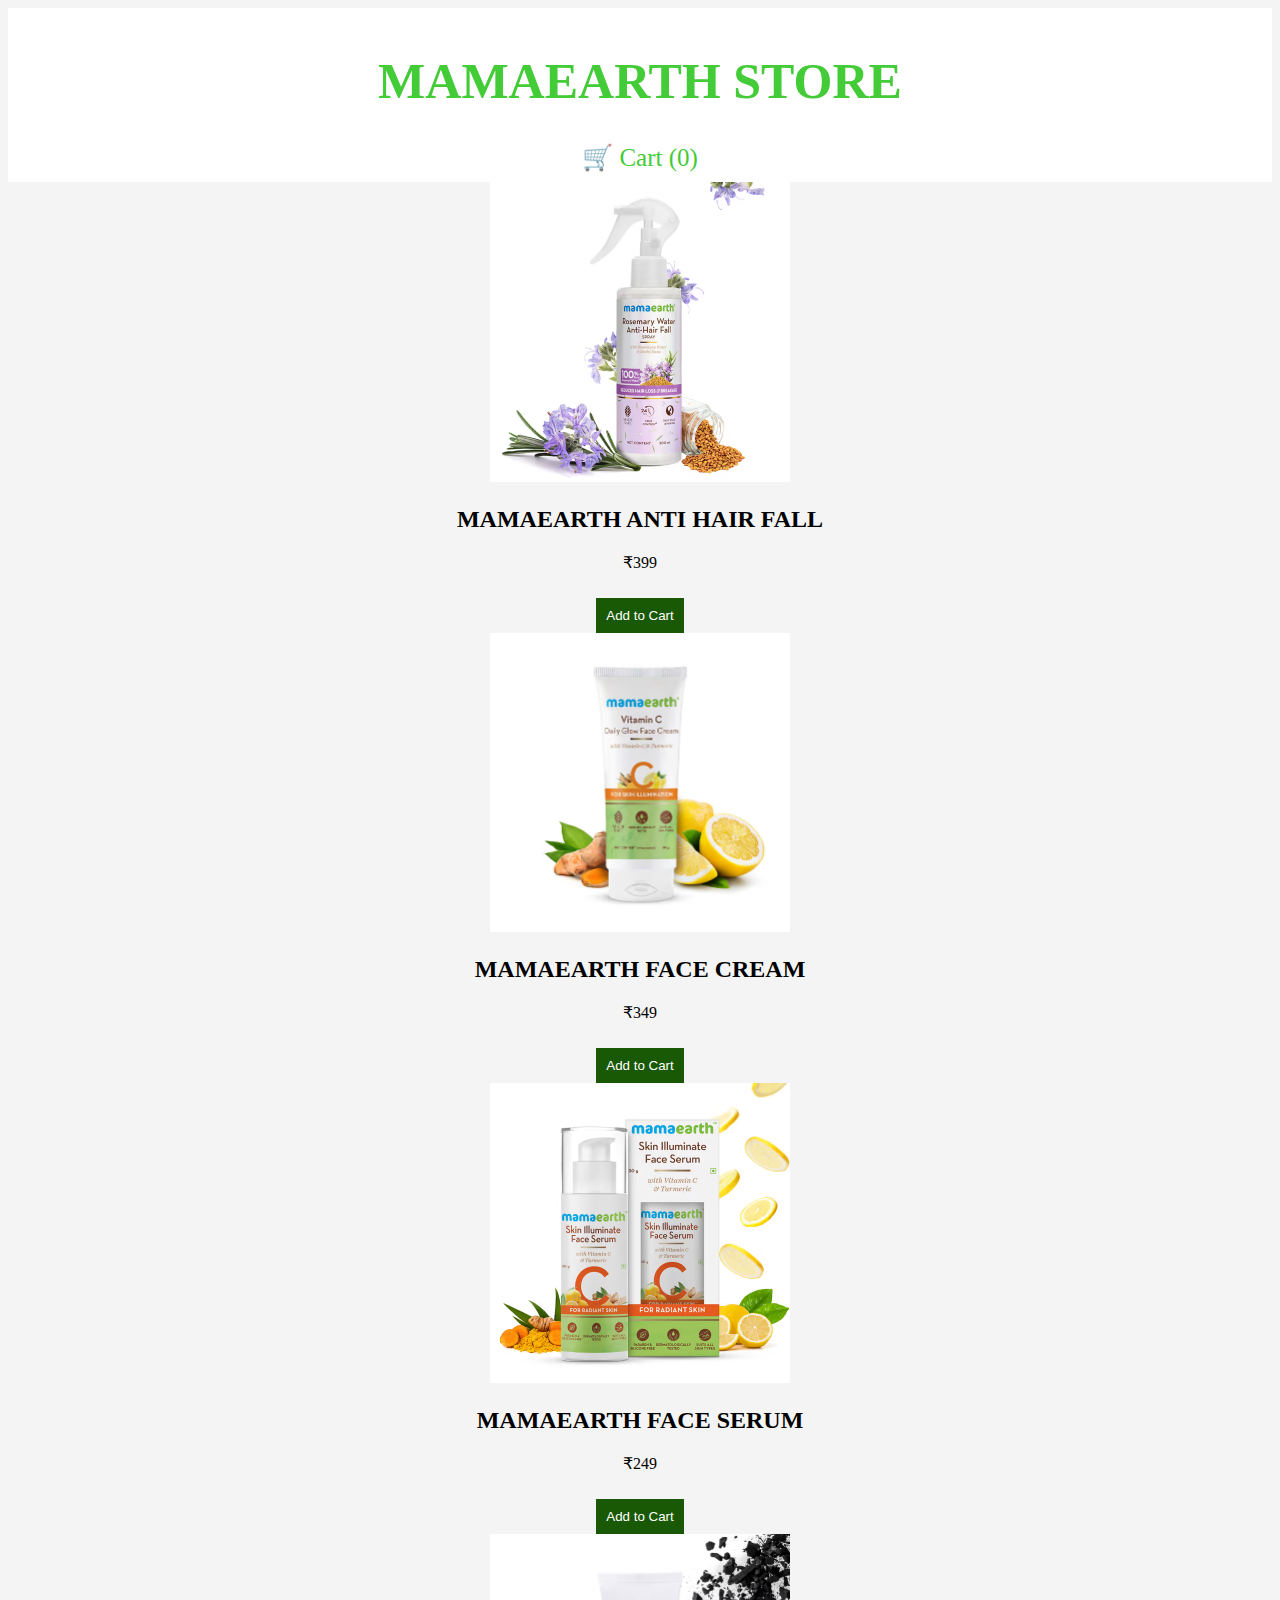
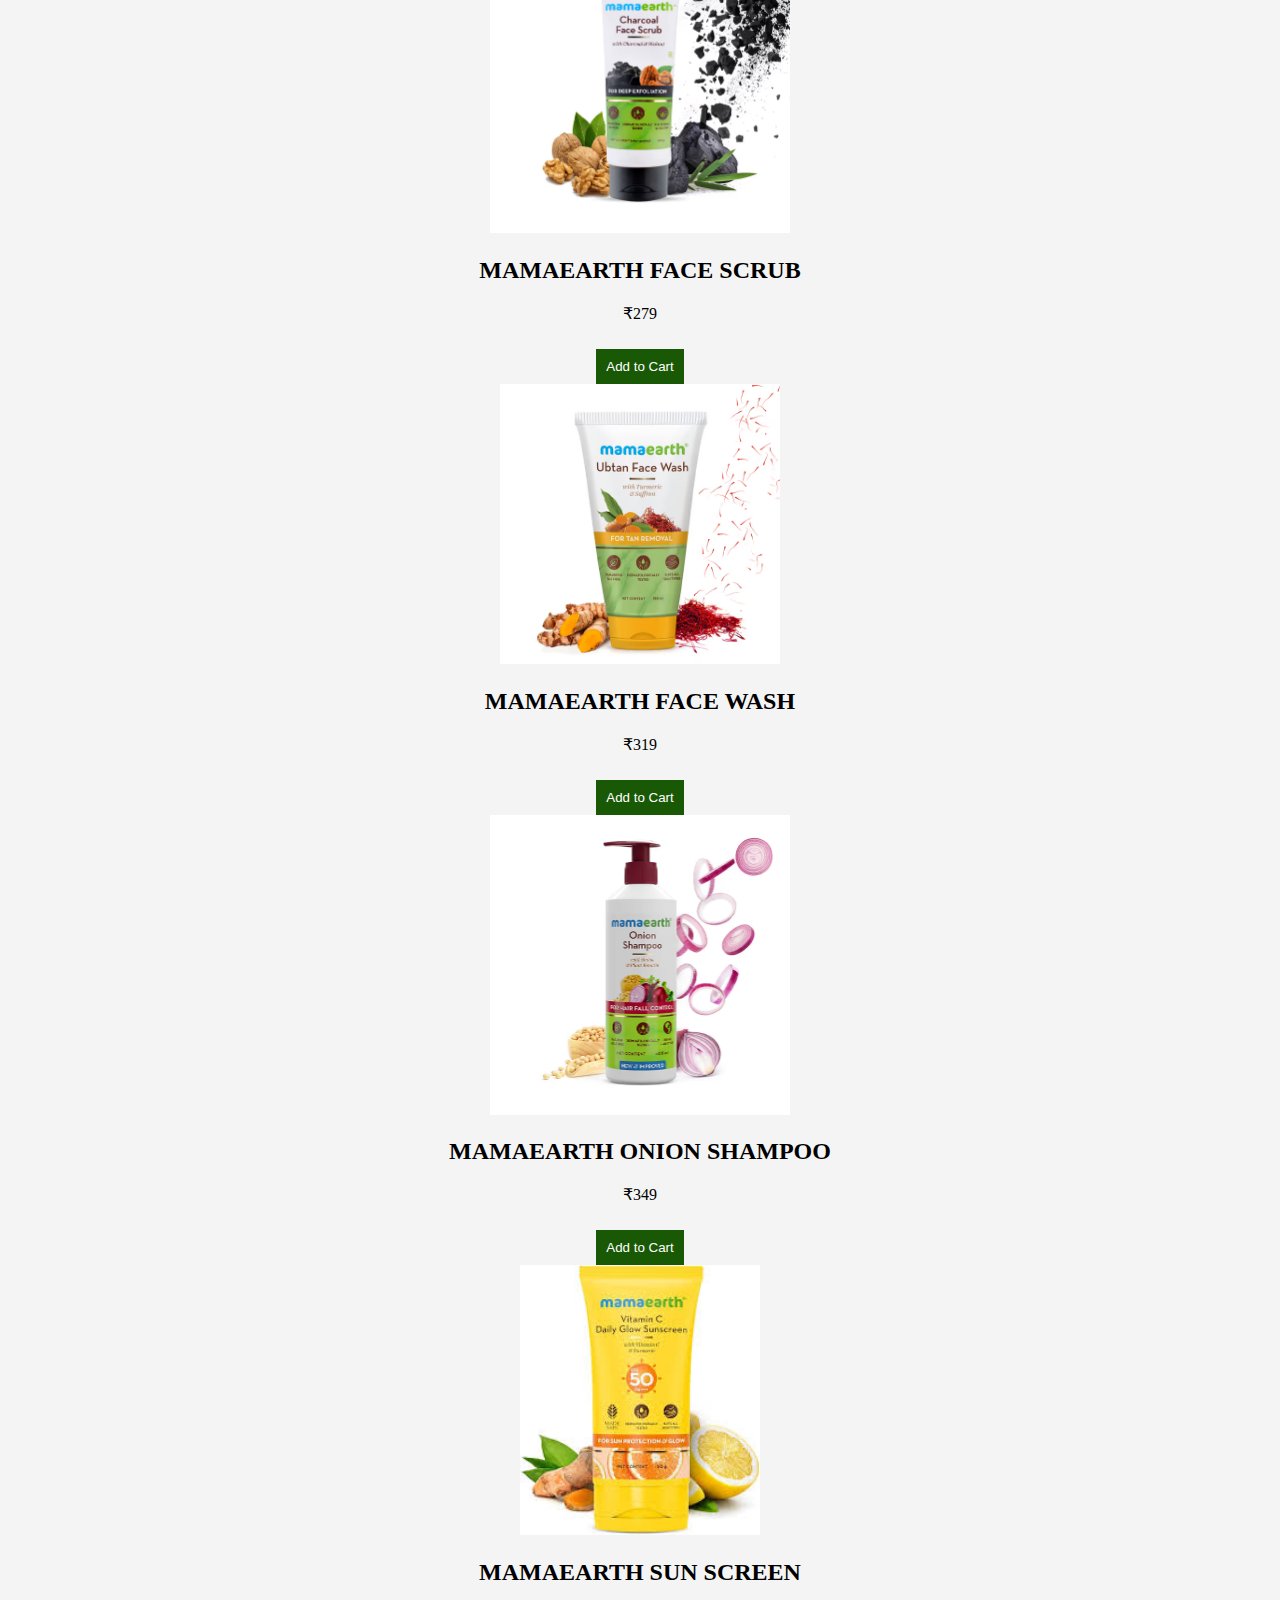
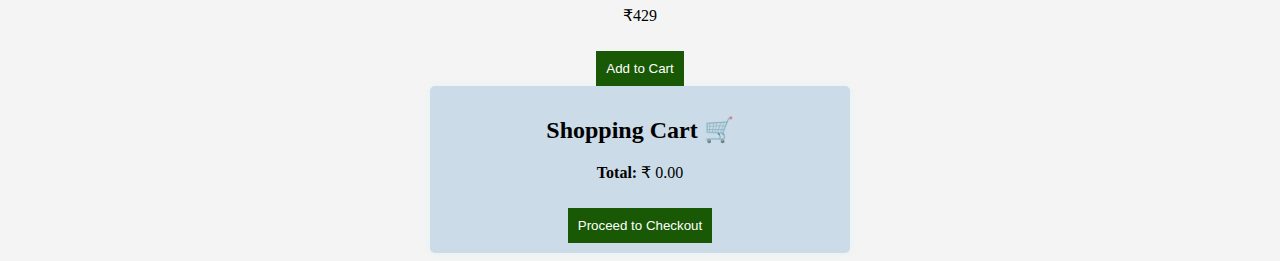
<file: E-Commerce Website/index.html>
<!DOCTYPE html>
<html lang="en">
<head>
    <meta charset="UTF-8">
    <meta name="viewport" content="width=device-width, initial-scale=1.0">
    <title>MAMAEARTH STORE</title>

    <link rel="stylesheet" href="styles.css">
</head>
<body>
    <header>
        <h1>MAMAEARTH STORE</h1>
        <div class="cart">
            🛒 Cart (<span id="cart-count">0</span>)
        </div>
    </header>

    <div class="products">
        <div class="product">
            <img src="./ANTI HAIR FALL.avif" alt="MAMAEARTH ANTI HAIR FALL" width="300px">
            <h2>MAMAEARTH ANTI HAIR FALL</h2>
            <p>₹399</p>
            <button onclick="addToCart('MAMAEARTH ANTI HAIR FALL', 399)">Add to Cart</button>
        </div>
        <div class="product">
            <img src="./FACE CREAM.avif" alt="MAMAEARTH FACE CREAM" width="300px">
            <h2>MAMAEARTH FACE CREAM</h2>
            <p>₹349</p>
            <button onclick="addToCart('MAMAEARTH FACE CREAM', 349)">Add to Cart</button>
        </div>
        <div class="product">
            <img src="./FACESERUM.avif" alt="MAMAEARTH FACE SERUM" width="300px">
            <h2>MAMAEARTH FACE SERUM</h2>
            <p>₹249</p>
            <button onclick="addToCart('MAMAEARTH FACE SERUM', 249)">Add to Cart</button>
        </div>
        <div class="product">
            <img src="./FACE SCRUB.avif" alt="MAMAEARTH FACE SCRUB" width="300px">
            <h2>MAMAEARTH FACE SCRUB</h2>
            <p>₹279</p>
            <button onclick="addToCart('MAMAEARTH FACE SCRUB', 279)">Add to Cart</button>
        </div>
        <div class="product">
            <img src="./FACE WASH.avif" alt="MAMAEARTH FACE WASH" width="280px">
            <h2>MAMAEARTH FACE WASH</h2>
            <p>₹319</p>
            <button onclick="addToCart('MAMAEARTH FACE WASH', 319)">Add to Cart</button>
        </div>
        <div class="product">
            <img src="./ONION SHAMPOO.avif" alt="MAMAEARTH ONION SHAMPOO" width="300px">
            <h2>MAMAEARTH ONION SHAMPOO</h2>
            <p>₹349</p>
            <button onclick="addToCart('MAMAEARTH ONION SHAMPOO', 349)">Add to Cart</button>
        </div>
        <div class="product">
            <img src="./SUNSCREEM.jpeg" alt="MAMAEARTH SUN SCREEN" width="240px">
            <h2>MAMAEARTH SUN SCREEN</h2>
            <p>₹429</p>
            <button onclick="addToCart('MAMAEARTH SUN SCREEN', 429)">Add to Cart</button>
        </div>
    </div>

    <div class="cart-container">
        <h2>Shopping Cart 🛒</h2>
        <ul id="cart-items"></ul>
        <p><strong>Total:</strong> ₹ <span id="total-price">0.00</span></p>
        <button onclick="goToCheckout()">Proceed to Checkout</button>
    </div>

    <script src="script.js"></script>
</body>
</html>
</file>
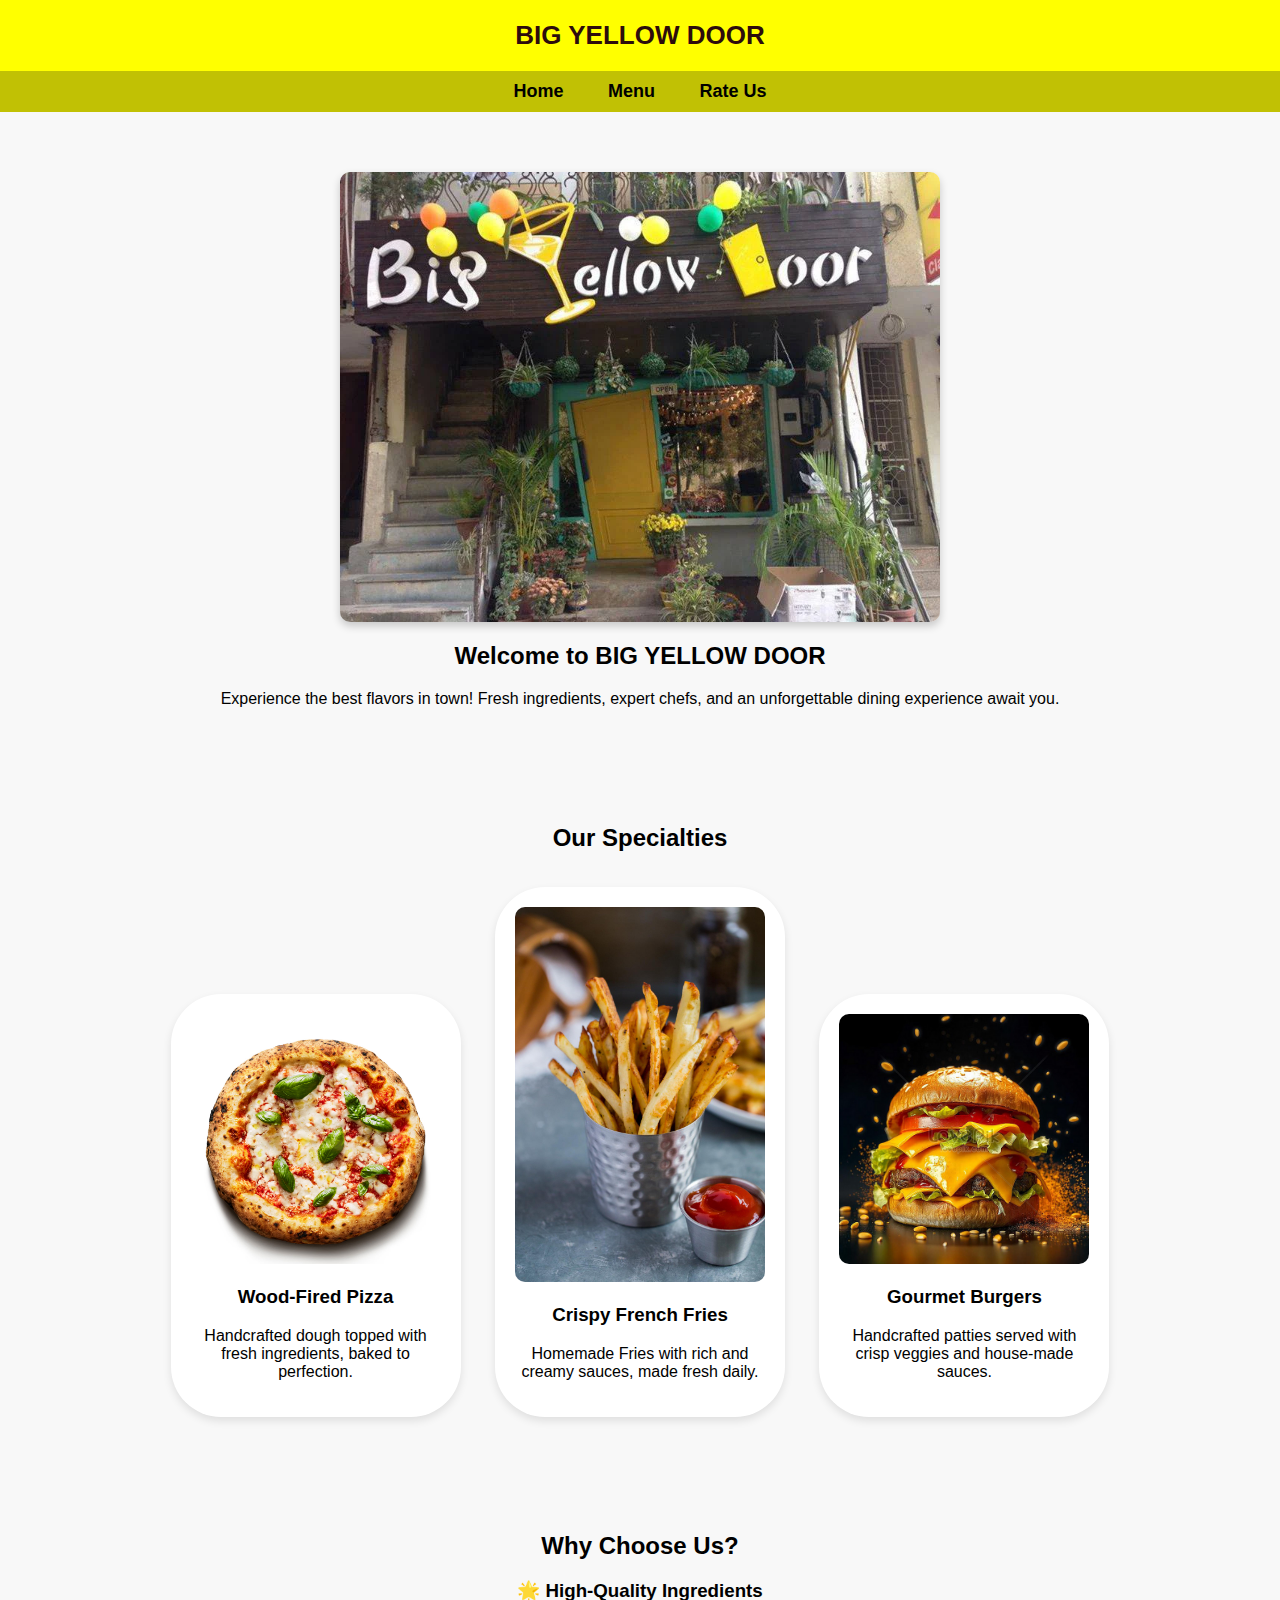
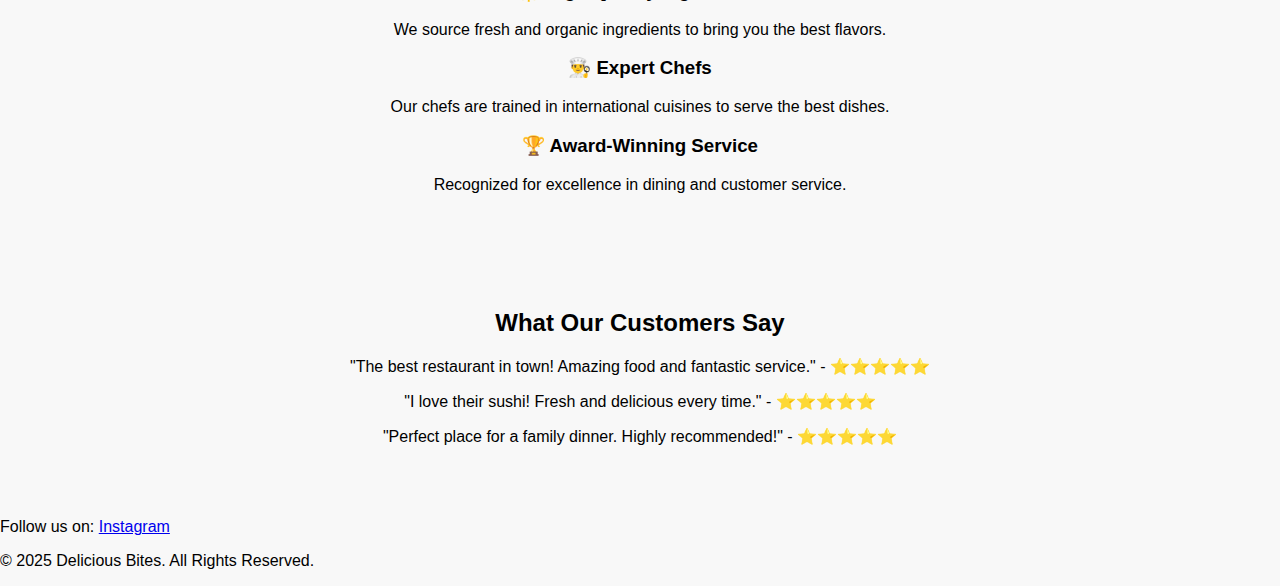
<file: Restaurant_website/index.html>
<!DOCTYPE html>
<html lang="en">
<head>
    <meta charset="UTF-8">
    <meta name="viewport" content="width=device-width, initial-scale=1.0">
    <title>BIG YELLOW DOOR - Home</title>
    <link rel="stylesheet" href="styles.css">
</head>
<body>
    <header>BIG YELLOW DOOR</header>
    <nav>
        <a href="index.html">Home</a>
        <a href="menu.html">Menu</a>
        <a href="rating.html">Rate Us</a>
    </nav>

    <!-- Hero Section -->
    <section id="home">
        <img src="./B9GYELLOW.jpeg" alt="Restaurant Interior" class="banner">
        <h2>Welcome to BIG YELLOW DOOR</h2>
        <p>Experience the best flavors in town! Fresh ingredients, expert chefs, and an unforgettable dining experience await you.</p>
    </section>

    <!-- Specialties Section -->
    <section id="specialties">
        <h2>Our Specialties</h2>
        <div class="menu-item">
            <img src="./PIZZA.jpeg" alt="Wood-Fired Pizza">
            <h3>Wood-Fired Pizza</h3>
            <p>Handcrafted dough topped with fresh ingredients, baked to perfection.</p>
        </div>
        <div class="menu-item">
            <img src="./fried.jpeg" alt="Crispy French Fries">
            <h3>Crispy French Fries</h3>
            <p>Homemade Fries with rich and creamy sauces, made fresh daily.</p>
        </div>
        <div class="menu-item">
            <img src="./bur.jpeg" alt="Gourmet Burger">
            <h3>Gourmet Burgers</h3>
            <p>Handcrafted patties served with crisp veggies and house-made sauces.</p>
        </div>
    </section>

    <!-- Why Choose Us Section -->
    <section id="why-choose-us">
        <h2>Why Choose Us?</h2>
        <div class="reasons">
            <div class="reason">
                <h3>🌟 High-Quality Ingredients</h3>
                <p>We source fresh and organic ingredients to bring you the best flavors.</p>
            </div>
            <div class="reason">
                <h3>👨‍🍳 Expert Chefs</h3>
                <p>Our chefs are trained in international cuisines to serve the best dishes.</p>
            </div>
            <div class="reason">
                <h3>🏆 Award-Winning Service</h3>
                <p>Recognized for excellence in dining and customer service.</p>
            </div>
        </div>
    </section>

    <!-- Customer Reviews Section -->
    <section id="reviews">
        <h2>What Our Customers Say</h2>
        <div class="review">
            <p>"The best restaurant in town! Amazing food and fantastic service." - ⭐⭐⭐⭐⭐</p>
        </div>
        <div class="review">
            <p>"I love their sushi! Fresh and delicious every time." - ⭐⭐⭐⭐⭐</p>
        </div>
        <div class="review">
            <p>"Perfect place for a family dinner. Highly recommended!" - ⭐⭐⭐⭐⭐</p>
        </div>
    </section>

    <footer>
        <p>Follow us on: <a href=https://www.instagram.com/bydcafe/?__pwa>Instagram</a> 
        <p>&copy; 2025 Delicious Bites. All Rights Reserved.</p>
    </footer>
</body>
</html>
</file>
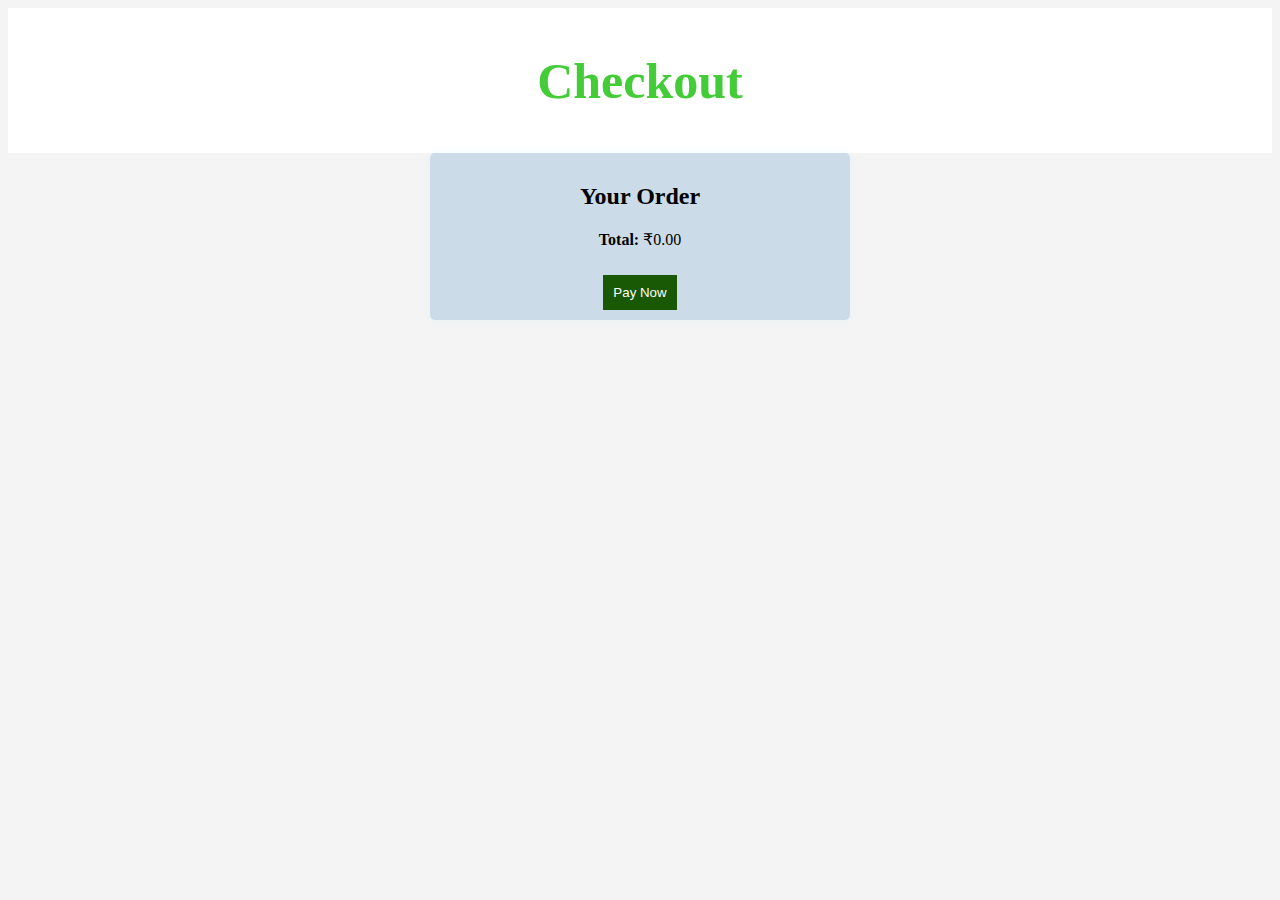
<file: E-Commerce Website/checkout.html>
<!DOCTYPE html>
<html lang="en">
<head>
    <meta charset="UTF-8">
    <meta name="viewport" content="width=device-width, initial-scale=1.0">
    <title>Checkout</title>
    <link rel="stylesheet" href="styles.css">
</head>
<body>
    <header>
        <h1>Checkout</h1>
    </header>

    <div class="cart-container">
        <h2>Your Order</h2>
        <ul id="checkout-items"></ul>
        <p><strong>Total:</strong> ₹<span id="checkout-total">0.00</span></p>
        <button onclick="completePurchase()">Pay Now</button>
    </div>

    <script src="script.js"></script>
</body>
</html>
</file>
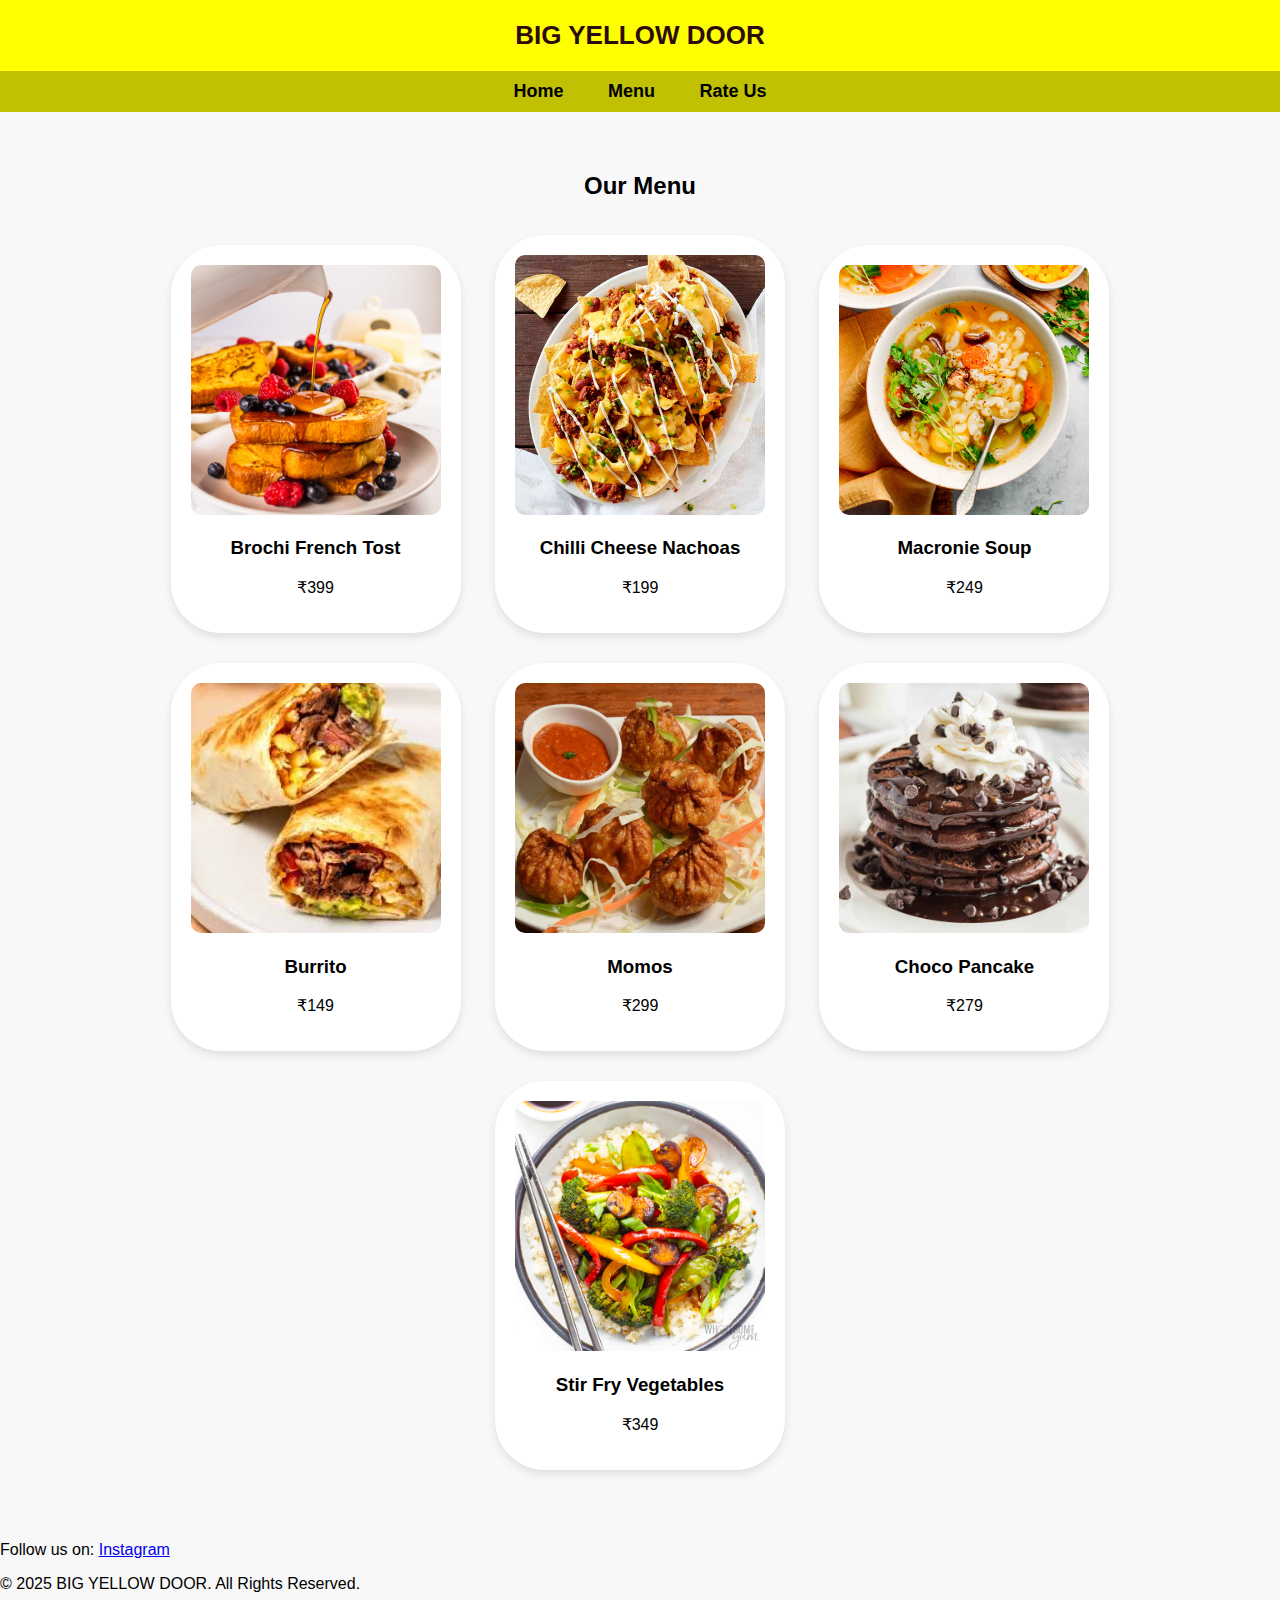
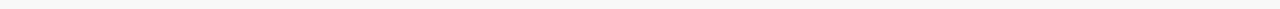
<file: Restaurant_website/menu.html>
<!DOCTYPE html>
<html lang="en">
<head>
    <meta charset="UTF-8">
    <meta name="viewport" content="width=device-width, initial-scale=1.0">
    <title>BIG YELLOW DOOR - Menu</title>
    <link rel="stylesheet" href="styles.css">
</head>
<body>
    <header>BIG YELLOW DOOR</header>
    <nav>
        <a href="index.html">Home</a>
        <a href="menu.html">Menu</a>
        <a href="rating.html">Rate Us</a>
    </nav>

    <section id="menu">
        <h2>Our Menu</h2>
        <div class="menu-item">
            <img src="./broch.jpeg" alt="Brochi French Tost">
            <h3>Brochi French Tost</h3>
            <p>₹399</p>
        </div>
        <div class="menu-item">
            <img src="./nachoas.jpeg" alt="Chilli Cheese Nachoas">
            <h3>Chilli Cheese Nachoas</h3>
            <p>₹199</p>
        </div>
        <div class="menu-item">
            <img src="./mac.jpeg" alt="Macronie Soup">
            <h3>Macronie Soup</h3>
            <p>₹249</p>
        </div>
        <div class="menu-item">
            <img src="./buri.jpeg" alt="Burrito">
            <h3>Burrito</h3>
            <p>₹149</p>
        </div>
        <div class="menu-item">
            <img src="./mooo.jpeg" alt="Momos">
            <h3>Momos</h3>
            <p>₹299</p>
        </div>
        <div class="menu-item">
            <img src="./pan.jpeg" alt="Choco Pancake">
            <h3>Choco Pancake</h3>
            <p>₹279</p>
        </div>
    </div>
    <div class="menu-item">
        <img src="./veg.jpeg" alt="Stir Fry Vegetables">
        <h3>Stir Fry Vegetables</h3>
        <p>₹349</p>
    </div>
    </section>

    <footer>
        <p>Follow us on:  <a href=https://www.instagram.com/bydcafe/?__pwa=1#>Instagram</a> 
        <p>&copy; 2025 BIG YELLOW DOOR. All Rights Reserved.</p>
    </footer>
</body>
</html>
</file>
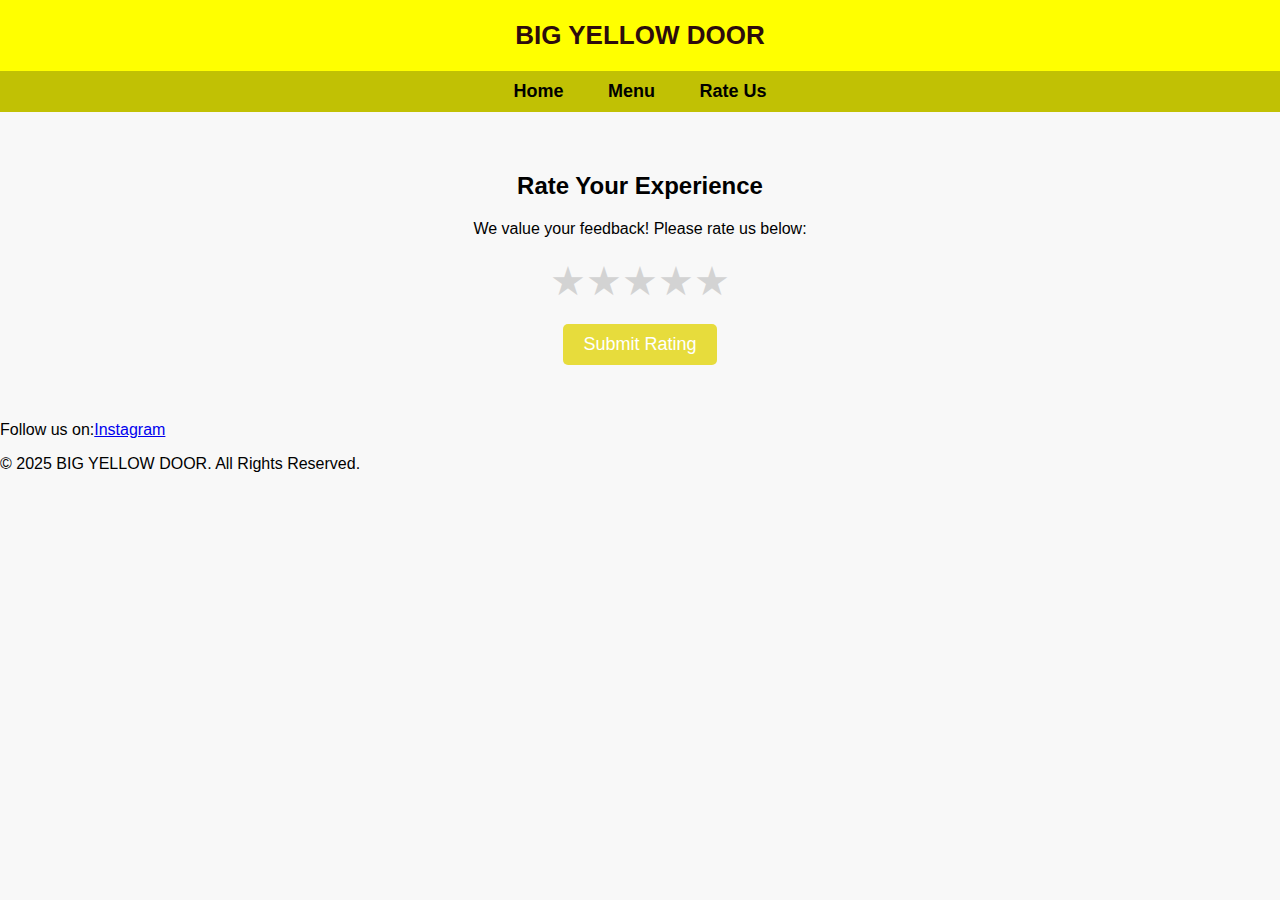
<file: Restaurant_website/rating.html>
<!DOCTYPE html>
<html lang="en">
<head>
    <meta charset="UTF-8">
    <meta name="viewport" content="width=device-width, initial-scale=1.0">
    <title>BIG YELLOW DOOR - Rate Us</title>
    <link rel="stylesheet" href="styles.css">
    <script>
        function submitRating() {
            const rating = document.querySelector('input[name="star"]:checked');
            if (rating) {
                alert(`Thank you for rating us ${rating.value} stars!`);
            } else {
                alert("Please select a rating before submitting.");
            }
        }
    </script>
</head>
<body>
    <header>BIG YELLOW DOOR</header>
    <nav>
        <a href="index.html">Home</a>
        <a href="menu.html">Menu</a>
        <a href="rating.html">Rate Us</a>
    </nav>

    <section id="rating">
        <h2>Rate Your Experience</h2>
        <p>We value your feedback! Please rate us below:</p>

        <div class="star-rating">
            <input type="radio" id="star5" name="star" value="5">
            <label for="star5">&#9733;</label>
            <input type="radio" id="star4" name="star" value="4">
            <label for="star4">&#9733;</label>
            <input type="radio" id="star3" name="star" value="3">
            <label for="star3">&#9733;</label>
            <input type="radio" id="star2" name="star" value="2">
            <label for="star2">&#9733;</label>
            <input type="radio" id="star1" name="star" value="1">
            <label for="star1">&#9733;</label>
        </div>

        <button onclick="submitRating()">Submit Rating</button>
    </section>

    <footer>
        <p>Follow us on:<a href=https://www.instagram.com/bydcafe/?__pwa>Instagram</a>
        <p>&copy; 2025 BIG YELLOW DOOR. All Rights Reserved.</p>
    </footer>
</body>
</html>
</file>
<file: E-Commerce Website/styles.css>
body {
    font-family: 'Times New Roman', Times, serif, sans-serif;
    text-align: center;
    background-color: #f4f4f4;
}

header {
    background:rgb(255, 255, 255);
    color: rgb(68, 203, 56);
    padding: 10px;
    font-size: 25px;
}

.cart-container {
    background: rgb(203, 219, 231);
    padding: 10px;
    border-radius: 5px;
    width: 400px;
    margin: auto;
    box-shadow: 0px 0px 10px rgba(122, 211, 234, 0.1);
}

button {
    background: #195804;
    color: white;
    border: none;
    padding: 10px;
    cursor: pointer;
    margin-top: 10px;
}
</file>
<file: Restaurant_website/styles.css>
body { 
    font-family: Arial, sans-serif; 
    margin: 0; 
    padding: 0; 
    background-color: #f8f8f8; 
}
header { 
    background: yellow; 
    padding: 20px; 
    font-family: Arial, sans-serif;
    text-align: center; 
    color: rgb(45, 12, 12); 
    font-size: 26px; 
    font-weight: bold; 
}
nav { 
    background:rgb(193, 193, 4); 
    padding: 10px; 
    text-align: center; 
}
nav a { 
    color: rgb(0, 0, 0); 
    text-decoration: none; 
    padding: 15px 20px; 
    font-size: 18px; 
    font-weight: bold; 
}
nav a:hover { 
    background: #ff2418; 
    border-radius: 5px; 
}
section { 
    padding: 40px 20px; 
    text-align: center; 
}
.banner, .image { 
    width: 80%; 
    max-width: 600px; 
    display: block; 
    margin: 20px auto; 
    border-radius: 10px; 
    box-shadow: 0px 4px 8px rgba(0, 0, 0, 0.2); 
}
.menu-item { 
    display: inline-block; 
    width: 250px; 
    margin: 15px; 
    background: rgb(255, 255, 255); 
    padding: 20px; 
    border-radius: 50px; 
    box-shadow: 0px 4px 8px rgba(10, 0, 0, 0.1); 
    transition: transform 0.3s ease-in-out; 
}
.menu-item:hover { 
    transform: scale(1.05); 
}
.menu-item img { 
    width: 100%; 
    height: auto; 
    border-radius: 10px; 
}
.star-rating {
    display: flex;
    flex-direction: row-reverse;
    justify-content: center;
    font-size: 40px;
    margin: 20px;
}
.star-rating input {
    display: none;
}
.star-rating label {
    color: lightgray;
    cursor: pointer;
    transition: color 0.3s ease;
}
.star-rating input:checked ~ label,
.star-rating label:hover,
.star-rating label:hover ~ label {
    color: gold;
}
button {
    background-color: #e7dc3c;
    color: white;
    padding: 10px 20px;
    border: none;
    font-size: 18px;
    border-radius: 5px;
    cursor: pointer;
    transition: background 0.3s ease;
}
button:hover {
    background-color: #f6fa10;
}
</file>
